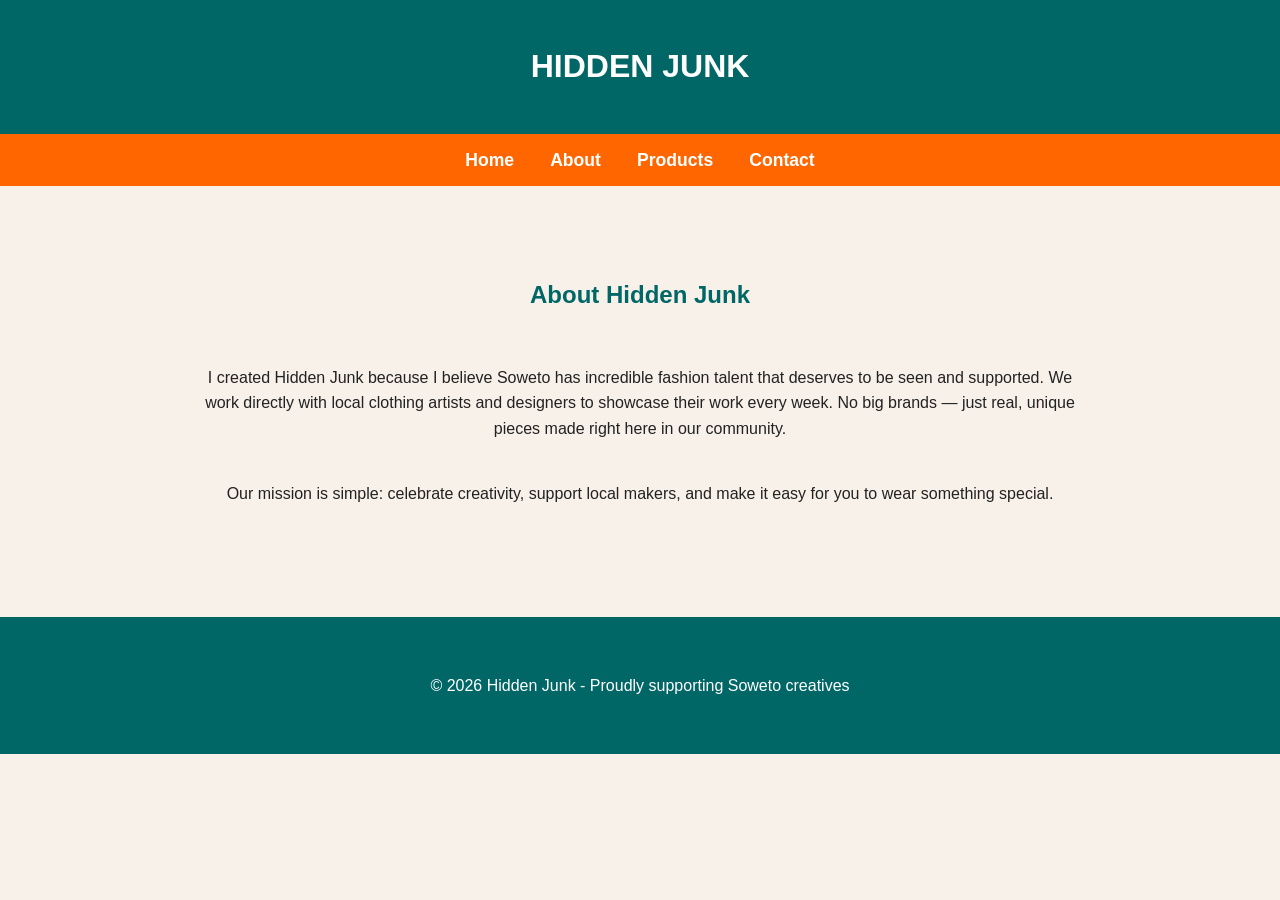
<file: about.html>
<!DOCTYPE html>
<html lang="en">
<head>
    <meta charset="UTF-8">
    <meta name="viewport" content="width=device-width, initial-scale=1.0">
    <title>About Us - Hidden Junk</title>
    <link rel="stylesheet" href="style.css">
</head>
<body>

    <header>
        <h1>HIDDEN JUNK</h1>
    </header>

    <nav>
        <ul>
            <li><a href="index.html">Home</a></li>
            <li><a href="about.html">About</a></li>
            <li><a href="products.html">Products</a></li>
            <li><a href="contact.html">Contact</a></li>
        </ul>
    </nav>

    <section>
        <h2>About Hidden Junk</h2>
        <p style="max-width:900px; margin:0 auto; text-align:center;">
            I created Hidden Junk because I believe Soweto has incredible fashion talent that deserves to be seen and supported. 
            We work directly with local clothing artists and designers to showcase their work every week. 
            No big brands — just real, unique pieces made right here in our community.
        </p>
        <p style="max-width:900px; margin:40px auto; text-align:center;">
            Our mission is simple: celebrate creativity, support local makers, and make it easy for you to wear something special.
        </p>
    </section>

    <footer>
        <p>&copy; 2026 Hidden Junk - Proudly supporting Soweto creatives</p>
    </footer>

</body>
</html>
</file>
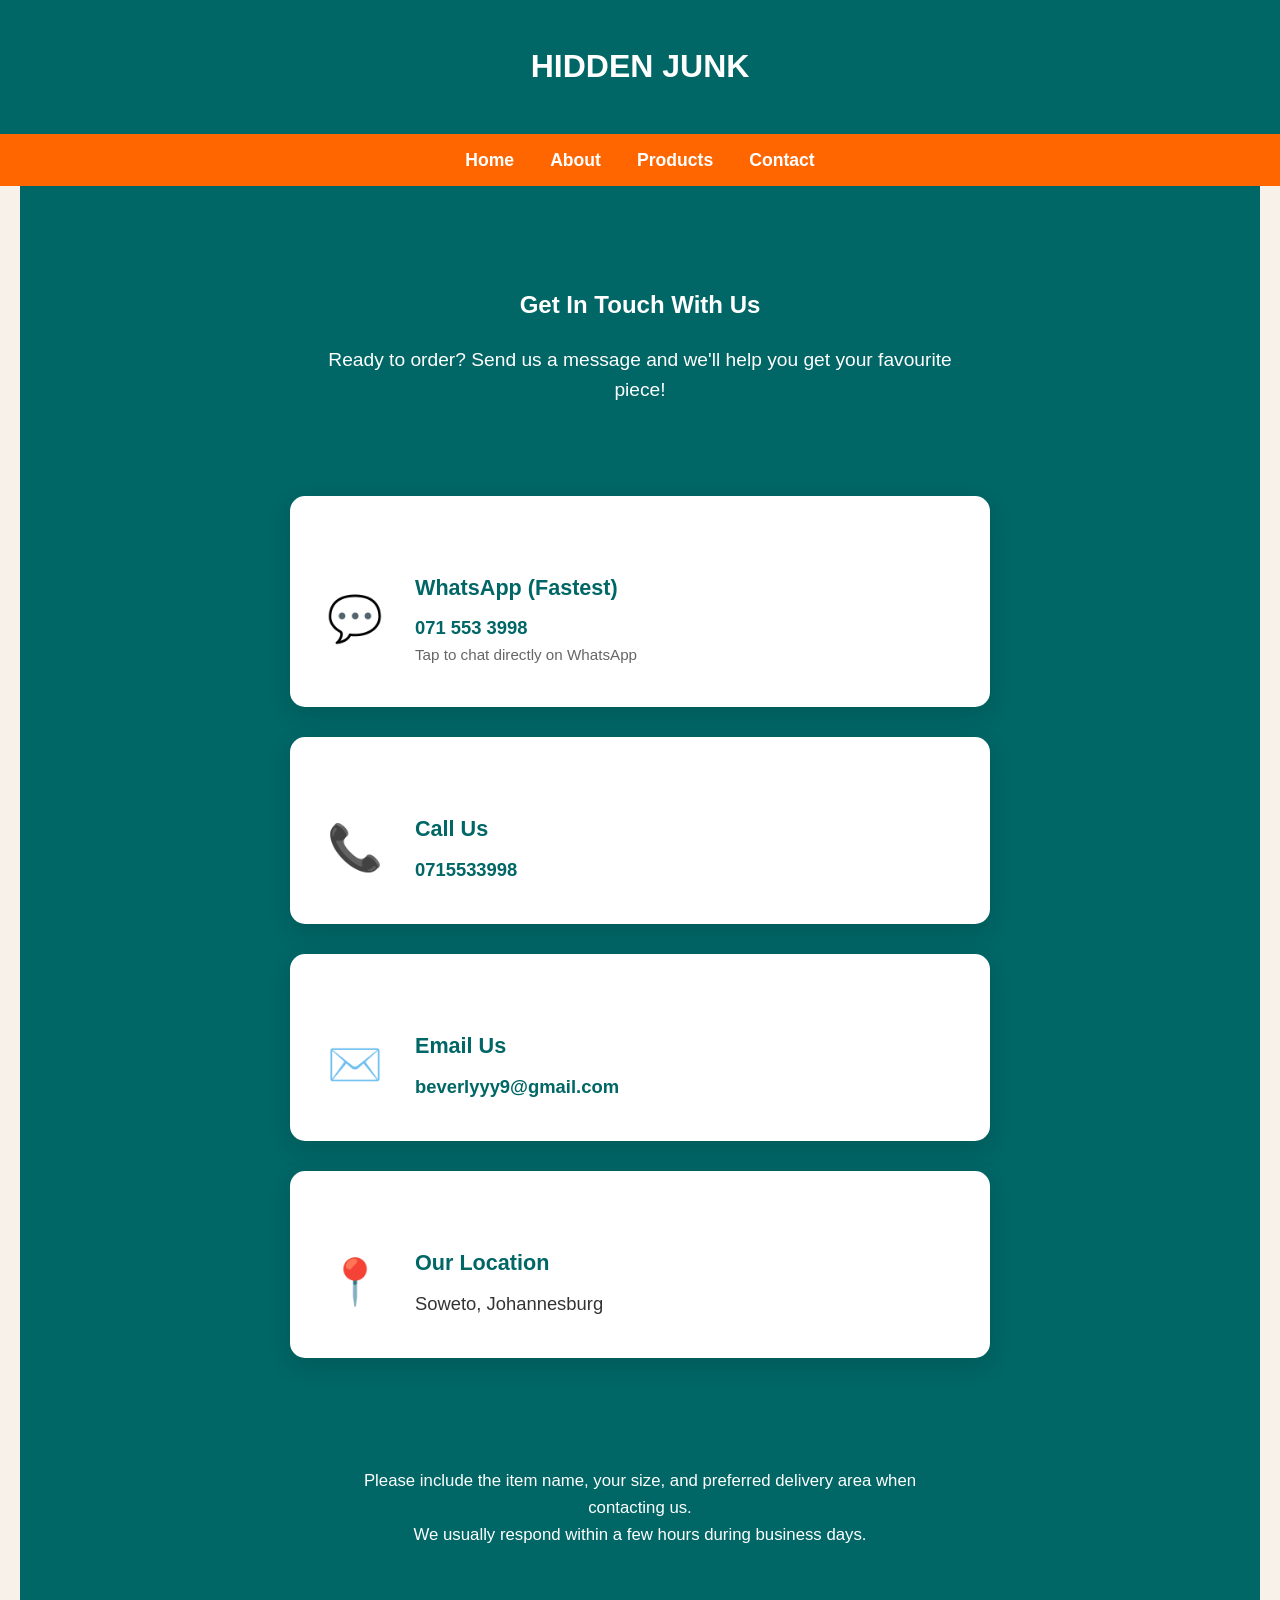
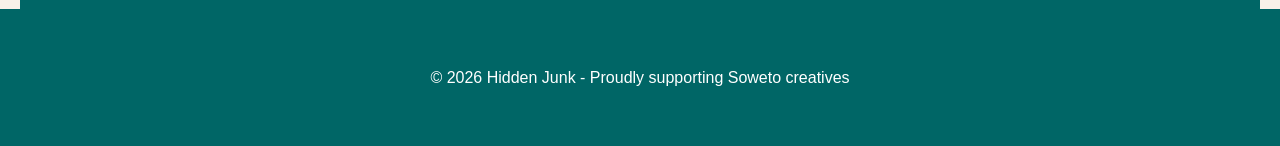
<file: contact.html>
<!DOCTYPE html>
<html lang="en">
<head>
    <meta charset="UTF-8">
    <meta name="viewport" content="width=device-width, initial-scale=1.0">
    <title>Contact Us - Hidden Junk</title>
    <link rel="stylesheet" href="style.css">
    <style>
        .contact-container {
            max-width: 700px;
            margin: 40px auto;
            padding: 40px 20px;
        }
        
        .contact-card {
            background: white;
            border-radius: 15px;
            box-shadow: 0 8px 25px rgba(0, 0, 0, 0.12);
            padding: 40px 30px;
            margin-bottom: 30px;
        }
        
        .contact-item {
            display: flex;
            align-items: center;
            margin: 35px 0;
            padding-bottom: 25px;
            border-bottom: 1px solid #eee;
        }
        
        .contact-item:last-child {
            border-bottom: none;
            margin-bottom: 0;
            padding-bottom: 0;
        }
        
        .icon {
            font-size: 2.8em;
            width: 70px;
            text-align: center;
            margin-right: 25px;
            color: #006666;
        }
        
        .contact-details h3 {
            margin: 0 0 8px 0;
            color: #006666;
            font-size: 1.35em;
        }
        
        .contact-details p {
            margin: 0;
            font-size: 1.15em;
            color: #333;
        }
        
        .contact-details a {
            color: #006666;
            text-decoration: none;
            font-weight: 600;
        }
        
        .contact-details a:hover {
            color: #FF6600;
        }
        
        .note {
            text-align: center;
            font-size: 1.05em;
            color: #ffffff;
            max-width: 600px;
            margin: 30px auto 0;
        }
    </style>
</head>
<body>

    <header>
        <h1>HIDDEN JUNK</h1>
    </header>

    <nav>
        <ul>
            <li><a href="index.html">Home</a></li>
            <li><a href="about.html">About</a></li>
            <li><a href="products.html">Products</a></li>
            <li><a href="contact.html">Contact</a></li>
        </ul>
    </nav>

    <section style="background-color: #006666; color: white; padding: 80px 20px 60px;">
        <h2 style="color: white; text-align: center; margin-bottom: 20px;">Get In Touch With Us</h2>
        <p style="text-align: center; max-width: 650px; margin: 0 auto 50px; font-size: 1.2em;">
            Ready to order? Send us a message and we'll help you get your favourite piece!
        </p>

        <div class="contact-container">

            <!-- WhatsApp -->
            <div class="contact-card">
                <div class="contact-item">
                    <span class="icon">💬</span>
                    <div class="contact-details">
                        <h3>WhatsApp (Fastest)</h3>
                        <p>
                            <a href="https://wa.me/27715533998" target="_blank">
                                071 553 3998
                            </a>
                        </p>
                        <p style="font-size:0.95em; color:#666;">Tap to chat directly on WhatsApp</p>
                    </div>
                </div>
            </div>

            <!-- Phone Call -->
            <div class="contact-card">
                <div class="contact-item">
                    <span class="icon">📞</span>
                    <div class="contact-details">
                        <h3>Call Us</h3>
                        <p>
                            <a href="tel:0715533998">0715533998</a>
                        </p>
                    </div>
                </div>
            </div>

            <!-- Email -->
            <div class="contact-card">
                <div class="contact-item">
                    <span class="icon">✉️</span>
                    <div class="contact-details">
                        <h3>Email Us</h3>
                        <p>
                            <a href="beverlyyy9@gmail.com">beverlyyy9@gmail.com</a>
                        </p>
                    </div>
                </div>
            </div>

            <!-- Location -->
            <div class="contact-card">
                <div class="contact-item">
                    <span class="icon">📍</span>
                    <div class="contact-details">
                        <h3>Our Location</h3>
                        <p>Soweto, Johannesburg</p>
                    </div>
                </div>
            </div>

        </div>

        <div class="note">
            Please include the item name, your size, and preferred delivery area when contacting us.<br>
            We usually respond within a few hours during business days.
        </div>
    </section>

    <footer>
        <p>&copy; 2026 Hidden Junk - Proudly supporting Soweto creatives</p>
    </footer>

</body>
</html>
</file>
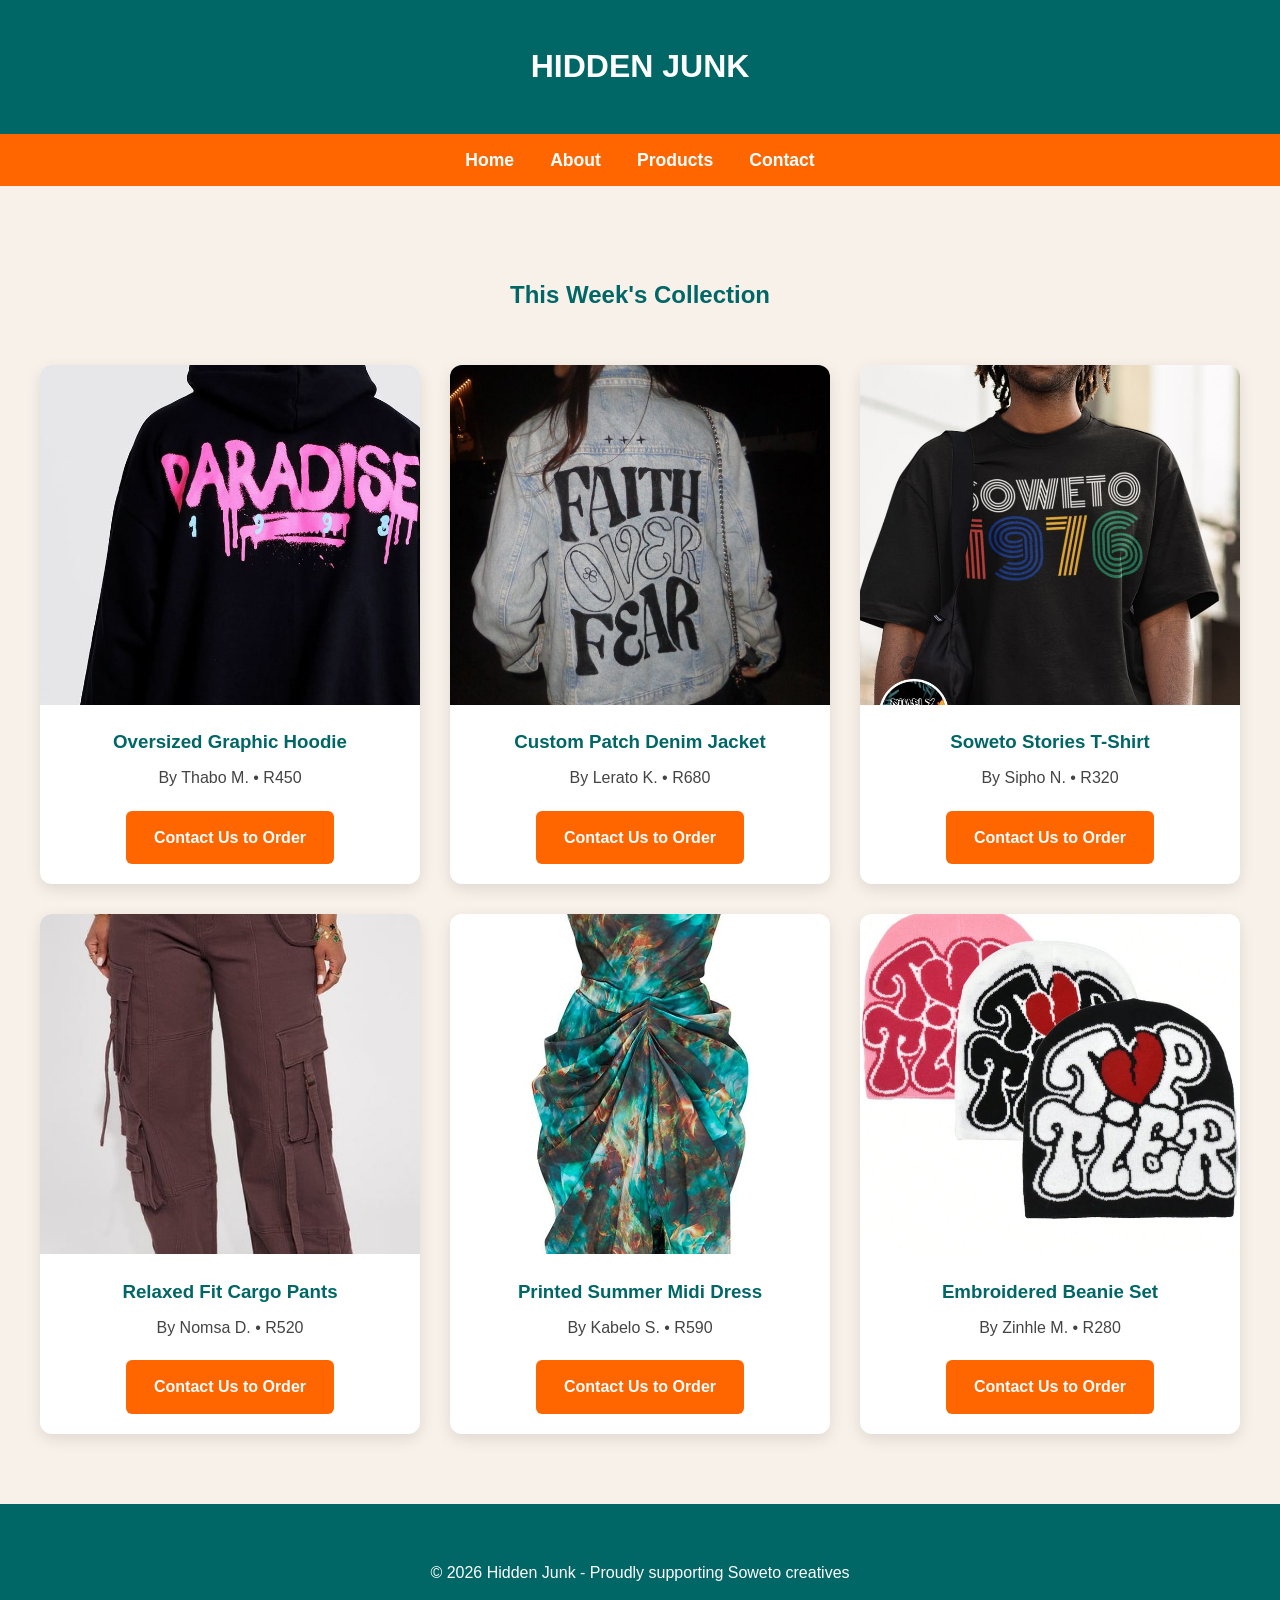
<file: products.html>
<!DOCTYPE html>
<html lang="en">
<head>
    <meta charset="UTF-8">
    <meta name="viewport" content="width=device-width, initial-scale=1.0">
    <title>Products - Hidden Junk</title>
    <link rel="stylesheet" href="style.css">
</head>
<body>

    <header>
        <h1>HIDDEN JUNK</h1>
    </header>

    <nav>
        <ul>
            <li><a href="index.html">Home</a></li>
            <li><a href="about.html">About</a></li>
            <li><a href="products.html">Products</a></li>
            <li><a href="contact.html">Contact</a></li>
        </ul>
    </nav>

    <section>
        <h2>This Week's Collection</h2>
        <div class="products">

            <div class="product-card">
                <img src="images/hoodie.jpg" alt="Oversized Graphic Hoodie by Thabo">
                <h3>Oversized Graphic Hoodie</h3>
                <p>By Thabo M. • R450</p>
                <a href="contact.html" class="btn">Contact Us to Order</a>
            </div>

            <div class="product-card">
                <img src="images/denimjacket.jpg" alt="Custom Denim Jacket by Lerato">
                <h3>Custom Patch Denim Jacket</h3>
                <p>By Lerato K. • R680</p>
                <a href="contact.html" class="btn">Contact Us to Order</a>
            </div>

            <div class="product-card">
                <img src="images/soweto.jpg" alt="Soweto Stories T-Shirt by Sipho">
                <h3>Soweto Stories T-Shirt</h3>
                <p>By Sipho N. • R320</p>
                <a href="contact.html" class="btn">Contact Us to Order</a>
            </div>

            <div class="product-card">
                <img src="images/cargo.jpg" alt="Relaxed Cargo Pants by Nomsa">
                <h3>Relaxed Fit Cargo Pants</h3>
                <p>By Nomsa D. • R520</p>
                <a href="contact.html" class="btn">Contact Us to Order</a>
            </div>

            <div class="product-card">
                <img src="images/dress.jpg" alt="Printed Midi Dress by Kabelo">
                <h3>Printed Summer Midi Dress</h3>
                <p>By Kabelo S. • R590</p>
                <a href="contact.html" class="btn">Contact Us to Order</a>
            </div>

            <div class="product-card">
                <img src="images/beanie.jpg" alt="Embroidered Beanie Set by Zinhle">
                <h3>Embroidered Beanie Set</h3>
                <p>By Zinhle M. • R280</p>
                <a href="contact.html" class="btn">Contact Us to Order</a>
            </div>

        </div>
    </section>

    <footer>
        <p>&copy; 2026 Hidden Junk - Proudly supporting Soweto creatives</p>
    </footer>

</body>
</html>
</file>
<file: style.css>
/* style.css - Hidden Junk */
body {
    font-family: Arial, Helvetica, sans-serif;
    margin: 0;
    padding: 0;
    background-color: #F8F1E9;
    color: #222222;
    line-height: 1.6;
}

header {
    background-color: #006666;
    color: white;
    padding: 20px;
    text-align: center;
}

nav {
    background-color: #FF6600;
    padding: 12px;
}

nav ul {
    list-style: none;
    margin: 0;
    padding: 0;
    display: flex;
    justify-content: center;
    flex-wrap: wrap;
}

nav ul li {
    margin: 0 18px;
}

nav ul li a {
    color: white;
    text-decoration: none;
    font-weight: bold;
    font-size: 1.1em;
}

nav ul li a:hover {
    text-decoration: underline;
}

.hero {
    background: linear-gradient(rgba(0,102,102,0.6), rgba(0,102,102,0.6)), url('images/hero.jpg');
    background-size: cover;
    background-position: center;
    color: white;
    text-align: center;
    padding: 120px 20px;
}

.hero h1 {
    font-size: 3.2em;
    margin-bottom: 10px;
}

section {
    padding: 70px 20px;
    max-width: 1200px;
    margin: 0 auto;
}

h2 {
    color: #006666;
    text-align: center;
    margin-bottom: 50px;
}

.products {
    display: grid;
    grid-template-columns: repeat(auto-fit, minmax(280px, 1fr));
    gap: 30px;
}

.product-card {
    background: white;
    border-radius: 12px;
    overflow: hidden;
    box-shadow: 0 5px 15px rgba(0,0,0,0.1);
    text-align: center;
}

.product-card img {
    width: 100%;
    height: 340px;
    object-fit: cover;
}

.product-card h3 {
    margin: 15px 10px 8px;
    color: #006666;
}

.product-card p {
    margin: 5px 10px 20px;
    color: #444;
}

.btn {
    display: inline-block;
    background-color: #FF6600;
    color: white;
    padding: 14px 28px;
    text-decoration: none;
    border-radius: 6px;
    font-weight: bold;
    margin-bottom: 20px;
}

.btn:hover {
    background-color: #cc5200;
}

footer {
    background-color: #006666;
    color: white;
    text-align: center;
    padding: 40px 20px;
}
</file>
